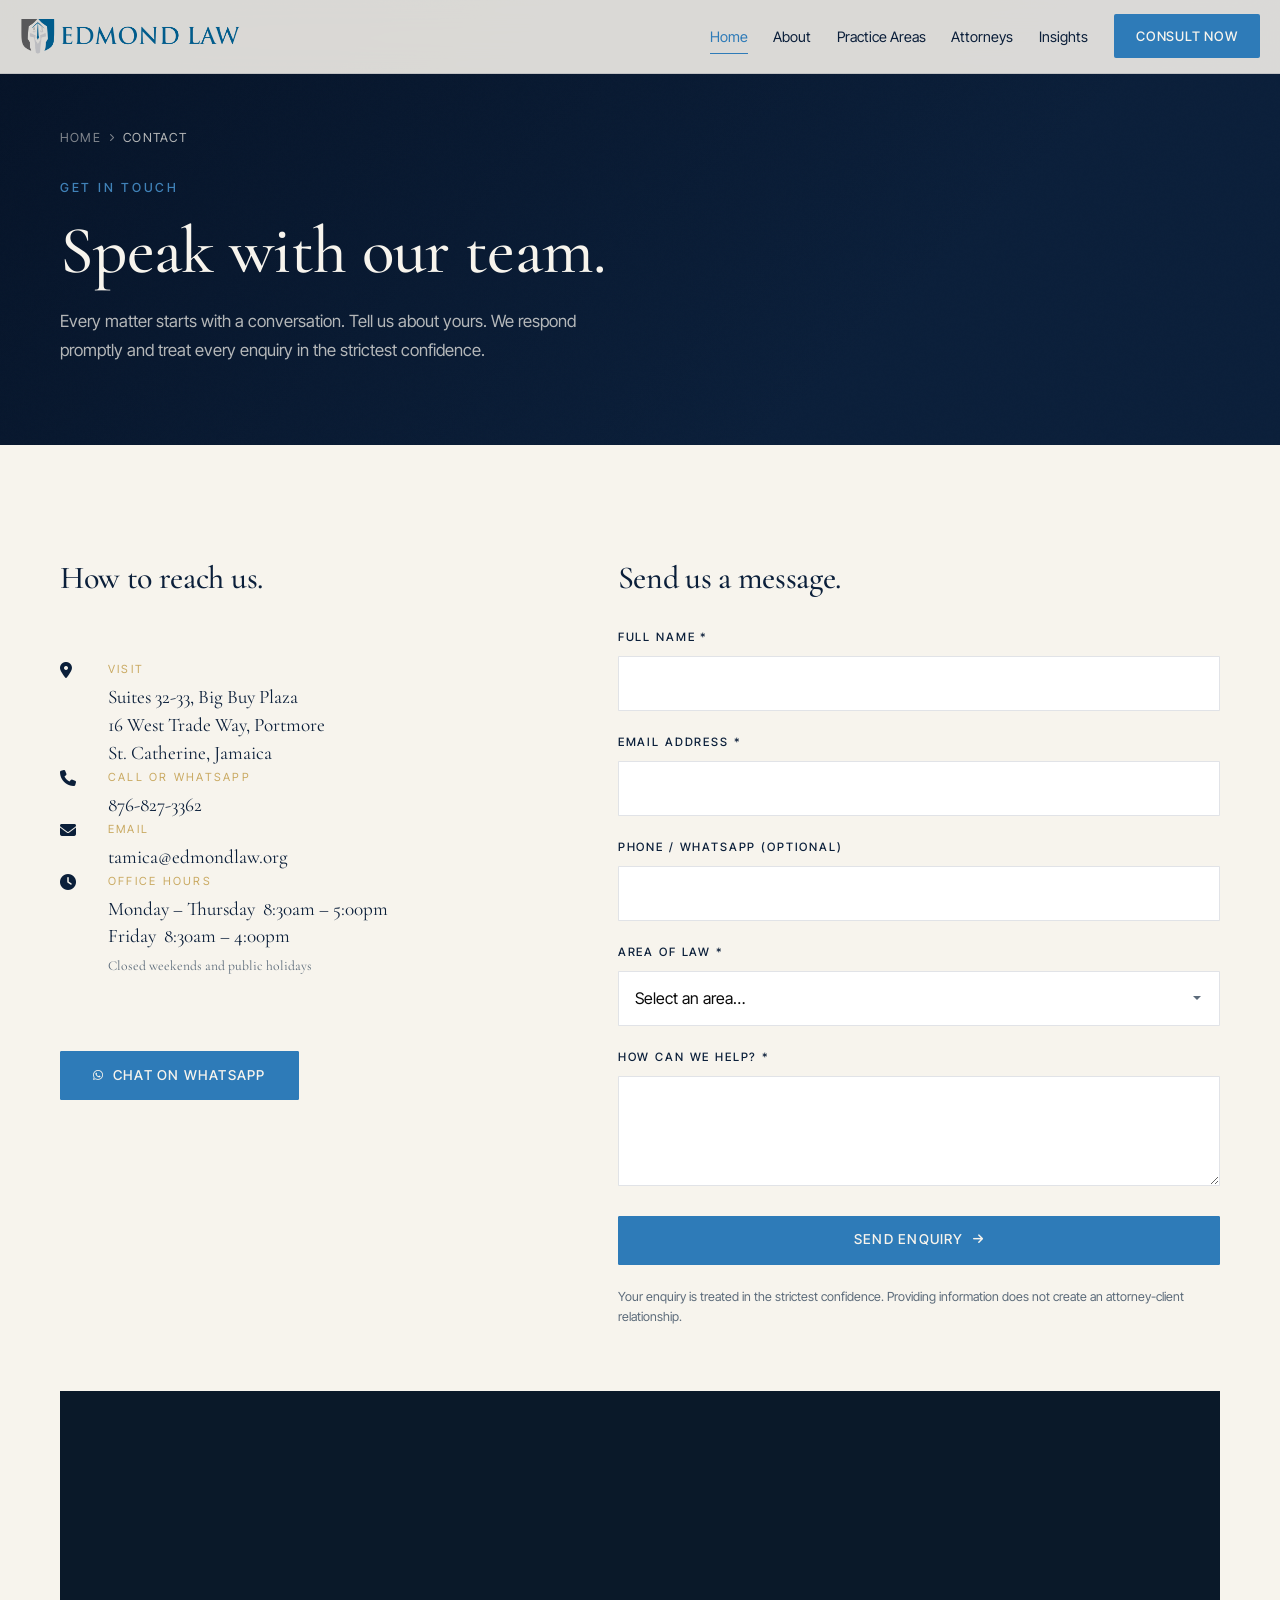
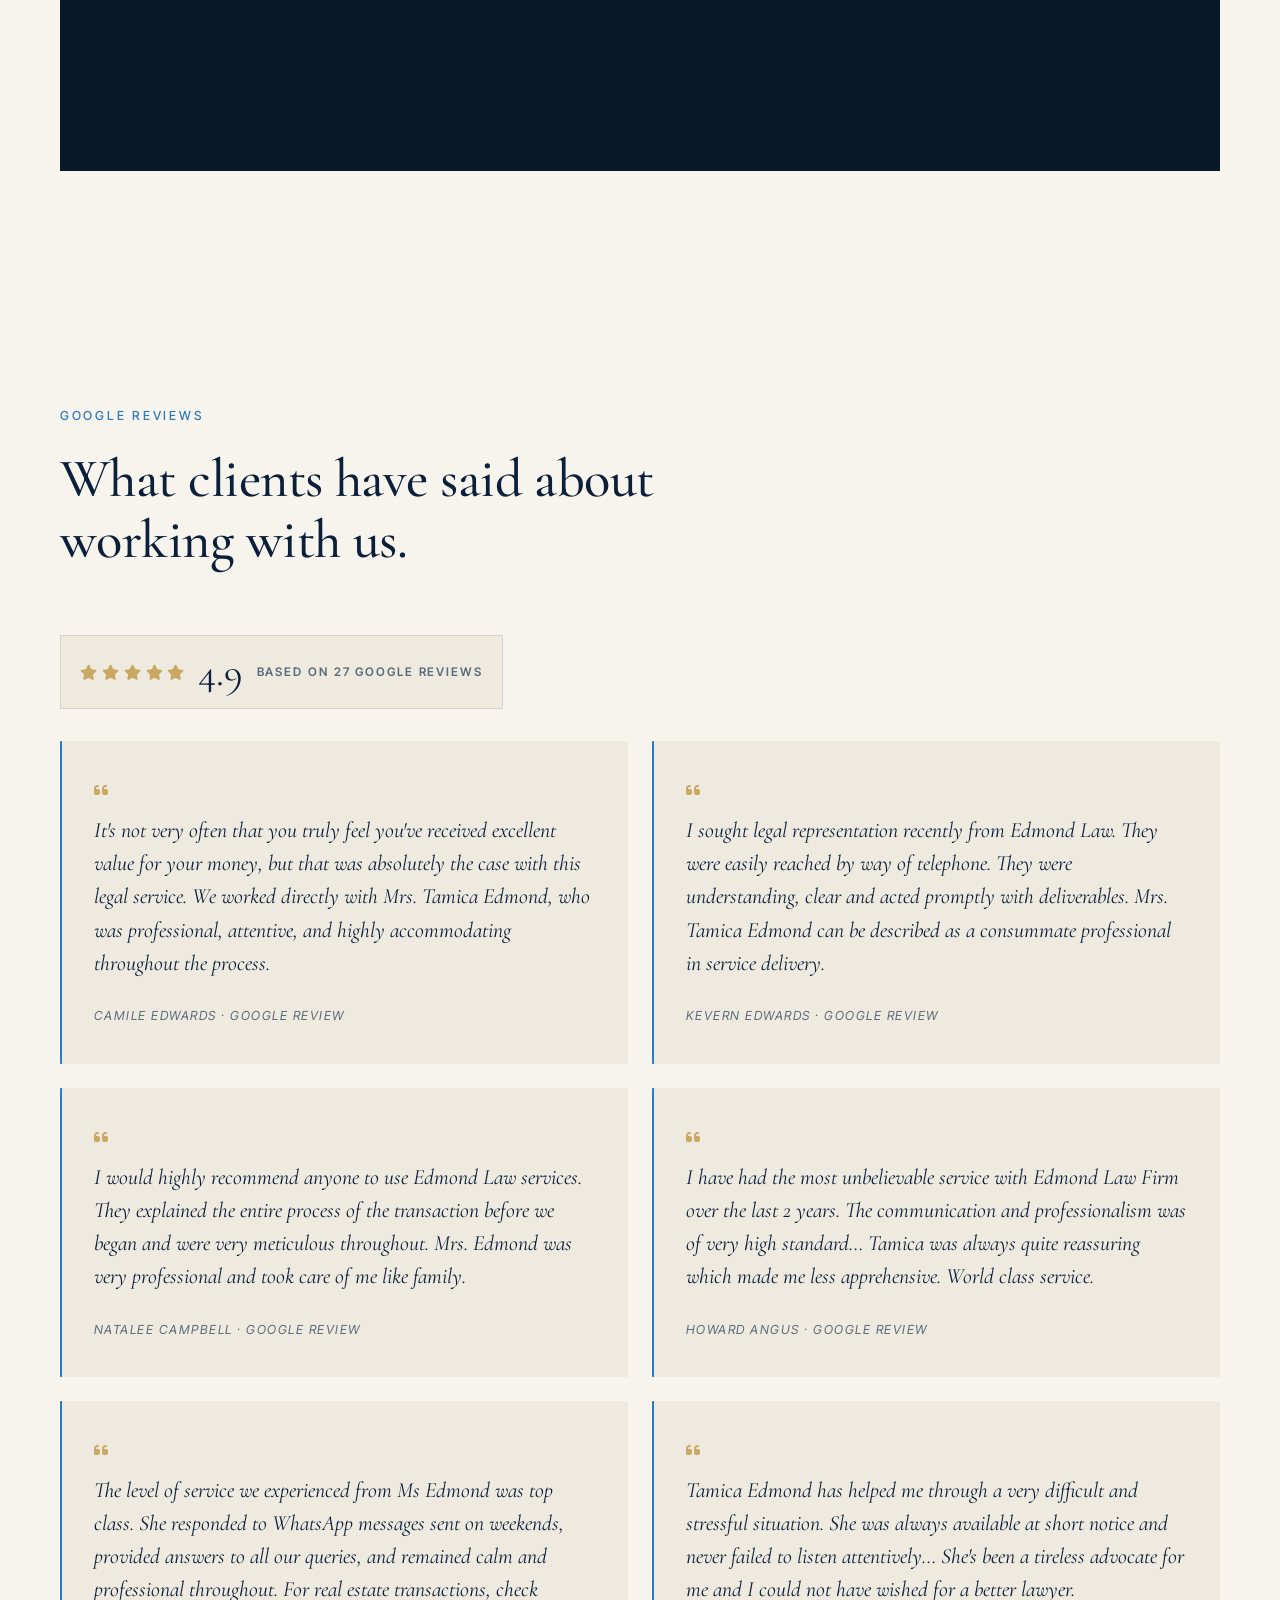
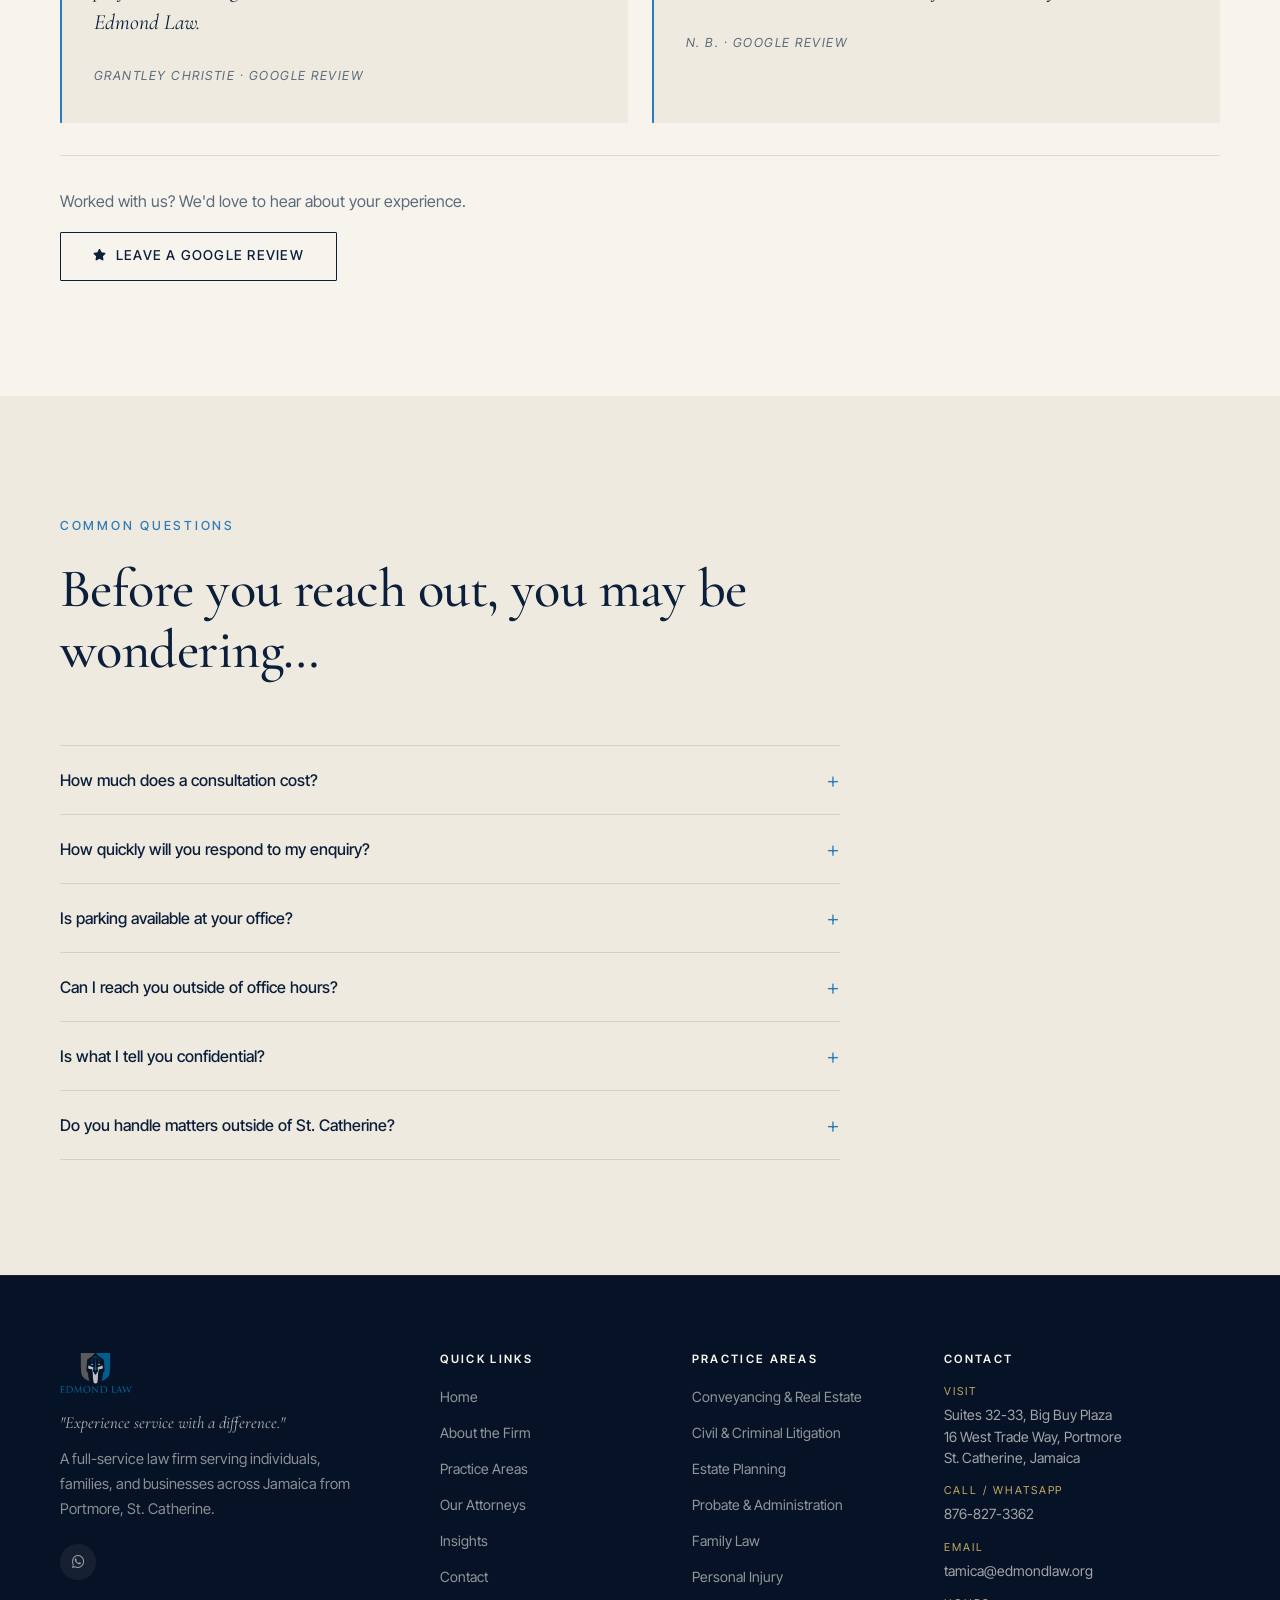
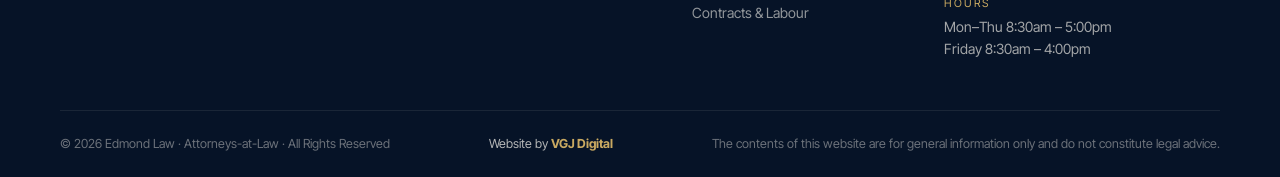
<file: contact/index.html>
<!DOCTYPE html>
<html lang="en">
<head>
  <meta charset="UTF-8">
  <meta name="viewport" content="width=device-width, initial-scale=1.0, viewport-fit=cover">
  <meta name="theme-color" content="#0B1F3A">
  <title>Contact Us | Edmond Law, Attorneys-at-Law, Portmore Jamaica</title>
  <meta name="description" content="Book a consultation with Edmond Law in Portmore, St. Catherine. Call, WhatsApp, email, or visit our office to discuss your legal matter with confidence.">
  <meta name="robots" content="index, follow">
  <link rel="canonical" href="https://edmondlaw.org/contact/">

  <meta property="og:type"        content="website">
  <meta property="og:url"         content="https://edmondlaw.org/contact/">
  <meta property="og:title"       content="Contact Edmond Law | Attorneys in Portmore, Jamaica">
  <meta property="og:description" content="Book a consultation with Edmond Law. Phone, email, WhatsApp, or visit us in Portmore, St. Catherine.">
  <meta property="og:image"       content="https://edmondlaw.org/assets/logo.png">

  <meta name="twitter:card"        content="summary_large_image">
  <meta name="twitter:title"       content="Contact Edmond Law | Attorneys in Portmore, Jamaica">
  <meta name="twitter:description" content="Call, WhatsApp, email, or visit Edmond Law in Portmore, St. Catherine to book a consultation on your legal matter.">
  <meta name="twitter:image"       content="https://edmondlaw.org/assets/logo.png">

  <link rel="icon" type="image/png" href="../assets/favicon.png">
  <link rel="apple-touch-icon"      href="../assets/favicon.png">

  <link rel="preconnect" href="https://fonts.googleapis.com">
  <link rel="preconnect" href="https://fonts.gstatic.com" crossorigin>
  <link href="https://fonts.googleapis.com/css2?family=Cormorant+Garamond:ital,wght@0,500;0,600;1,400;1,500&family=Inter+Tight:wght@300;400;500;600&display=swap" rel="stylesheet">
  <link rel="stylesheet" href="https://cdnjs.cloudflare.com/ajax/libs/font-awesome/6.5.1/css/all.min.css" integrity="sha512-DTOQO9RWCH3ppGqcWaEA1BIZOC6xxalwEsw9c2QQeAIftl+Vegovlnee1c9QX4TctnWMn13TZye+giMm8e2LwA==" crossorigin="anonymous" referrerpolicy="no-referrer">
  <link rel="stylesheet" href="../assets/css/styles.css">

  <script type="application/ld+json">
  {
    "@context": "https://schema.org",
    "@graph": [
      {
        "@type": "Organization",
        "@id": "https://edmondlaw.org/#organization",
        "name": "Edmond Law",
        "url": "https://edmondlaw.org/",
        "logo": "https://edmondlaw.org/assets/logo.png",
        "telephone": "+18768273362",
        "email": "tamica@edmondlaw.org",
        "address": {
          "@type": "PostalAddress",
          "streetAddress": "Suites 32-33, Big Buy Plaza, 16 West Trade Way",
          "addressLocality": "Portmore",
          "addressRegion": "St. Catherine",
          "addressCountry": "JM"
        }
      },
      {
        "@type": "LegalService",
        "@id": "https://edmondlaw.org/#firm",
        "name": "Edmond Law",
        "url": "https://edmondlaw.org/",
        "logo": "https://edmondlaw.org/assets/logo.png",
        "telephone": "+18768273362",
        "email": "tamica@edmondlaw.org",
        "address": {
          "@type": "PostalAddress",
          "streetAddress": "Suites 32-33, Big Buy Plaza, 16 West Trade Way",
          "addressLocality": "Portmore",
          "addressRegion": "St. Catherine",
          "addressCountry": "JM"
        },
        "geo": { "@type": "GeoCoordinates", "latitude": 17.9586, "longitude": -76.8794 },
        "hasOfferCatalog": {
          "@type": "OfferCatalog",
          "name": "Legal Services",
          "itemListElement": [
            { "@type": "Offer", "itemOffered": { "@type": "Service", "name": "Conveyancing & Real Estate" } },
            { "@type": "Offer", "itemOffered": { "@type": "Service", "name": "Civil & Criminal Litigation" } },
            { "@type": "Offer", "itemOffered": { "@type": "Service", "name": "Estate Planning" } },
            { "@type": "Offer", "itemOffered": { "@type": "Service", "name": "Probate & Administration" } },
            { "@type": "Offer", "itemOffered": { "@type": "Service", "name": "Family Law" } },
            { "@type": "Offer", "itemOffered": { "@type": "Service", "name": "Personal Injury" } },
            { "@type": "Offer", "itemOffered": { "@type": "Service", "name": "Contracts & Labour/Employment Law" } }
          ]
        },
        "openingHoursSpecification": [
          { "@type": "OpeningHoursSpecification", "dayOfWeek": ["Monday","Tuesday","Wednesday","Thursday"], "opens": "08:30", "closes": "17:00" },
          { "@type": "OpeningHoursSpecification", "dayOfWeek": "Friday", "opens": "08:30", "closes": "16:00" }
        ]
      },
      {
        "@type": "BreadcrumbList",
        "itemListElement": [
          { "@type": "ListItem", "position": 1, "name": "Home",    "item": "https://edmondlaw.org/" },
          { "@type": "ListItem", "position": 2, "name": "Contact", "item": "https://edmondlaw.org/contact/" }
        ]
      }
    ]
  }
  </script>
</head>
<body>

<a href="#main" class="skip-link">Skip to main content</a>

<!-- ═══════════════════════════════════ NAV ═══════════════════ -->
<nav class="nav" aria-label="Primary navigation">
  <div class="container nav-inner">
    <a href="../" class="nav-logo" aria-label="Edmond Law home">
      <img src="../assets/horizontal-logo.png" alt="Edmond Law" width="216" height="34" loading="eager">
    </a>
    <button class="menu-btn" aria-label="Open navigation menu" aria-expanded="false" aria-controls="nav-links">
      <i class="fa-solid fa-bars menu-btn__open" aria-hidden="true"></i>
      <i class="fa-solid fa-xmark menu-btn__close" aria-hidden="true"></i>
    </button>
    <div class="nav-links" id="nav-links" role="list">
      <a href="../"               role="listitem">Home</a>
      <a href="../about/"         role="listitem">About</a>
      <a href="../practice-areas/" role="listitem">Practice Areas</a>
      <a href="../team/"          role="listitem">Attorneys</a>
      <a href="../blog/"          role="listitem">Insights</a>
      <a href="../contact/" class="nav-cta" role="listitem">Consult Now</a>
    </div>
  </div>
</nav>

<main id="main">

<!-- ════════════════════════════ PAGE HERO ════════════════════ -->
<header class="page-hero" aria-labelledby="contact-hero-heading">
  <div class="container">
    <div class="page-hero__inner">
      <nav class="breadcrumb" aria-label="Breadcrumb">
        <a href="../">Home</a>
        <i class="fa-solid fa-chevron-right" aria-hidden="true"></i>
        <span aria-current="page">Contact</span>
      </nav>
      <span class="eyebrow">Get in Touch</span>
      <h1 id="contact-hero-heading">Speak with our team.</h1>
      <p>Every matter starts with a conversation. Tell us about yours. We respond promptly and treat every enquiry in the strictest confidence.</p>
    </div>
  </div>
</header>

<!-- ═══════════════════════════ CONTACT ════════════════════════ -->
<section class="contact-section" id="contact-form" aria-labelledby="contact-section-heading">
  <div class="container">
    <h2 id="contact-section-heading" class="sr-only">Contact information and enquiry form</h2>
    <div class="contact-grid">

      <!-- Contact Info -->
      <div class="contact-info reveal" aria-label="Contact details">
        <h2 style="font-size:clamp(1.6rem,2.5vw,2.2rem);margin-bottom:2rem">How to reach us.</h2>

        <dl>
          <div class="contact-info__item">
            <i class="fa-solid fa-location-dot" aria-hidden="true"></i>
            <div>
              <dt>Visit</dt>
              <dd>Suites 32-33, Big Buy Plaza<br>16 West Trade Way, Portmore<br>St. Catherine, Jamaica</dd>
            </div>
          </div>

          <div class="contact-info__item">
            <i class="fa-solid fa-phone" aria-hidden="true"></i>
            <div>
              <dt>Call or WhatsApp</dt>
              <dd><a href="tel:+18768273362">876-827-3362</a></dd>
            </div>
          </div>

          <div class="contact-info__item">
            <i class="fa-solid fa-envelope" aria-hidden="true"></i>
            <div>
              <dt>Email</dt>
              <dd><a href="mailto:tamica@edmondlaw.org">tamica@edmondlaw.org</a></dd>
            </div>
          </div>

          <div class="contact-info__item">
            <i class="fa-solid fa-clock" aria-hidden="true"></i>
            <div>
              <dt>Office Hours</dt>
              <dd>Monday – Thursday &nbsp;8:30am – 5:00pm<br>Friday &nbsp;8:30am – 4:00pm<br><span style="font-size:0.85rem;color:var(--muted)">Closed weekends and public holidays</span></dd>
            </div>
          </div>
        </dl>

        <div style="margin-top:2.5rem">
          <a href="https://wa.me/18768273362" class="btn btn-primary" rel="noopener noreferrer" target="_blank">
            <i class="fa-brands fa-whatsapp" aria-hidden="true"></i> Chat on WhatsApp
          </a>
        </div>
      </div>

      <!-- Enquiry Form -->
      <div class="reveal" aria-label="Enquiry form">
        <h2 style="font-size:clamp(1.6rem,2.5vw,2.2rem);margin-bottom:2rem">Send us a message.</h2>

        <div aria-live="polite" aria-atomic="true" id="form-status-region"></div>

        <form
          class="contact-form"
          action="https://wa.me/18768273362"
          method="GET"
          novalidate
          data-validate
          data-submit-mode="whatsapp"
          data-whatsapp-number="18768273362"
          aria-label="Enquiry form">

          <div id="form-status-msg" class="form-status" aria-live="polite" role="status"></div>

          <div class="form-group">
            <label for="f-name">Full Name <span aria-hidden="true">*</span></label>
            <input id="f-name" type="text" name="name" required autocomplete="name">
          </div>

          <div class="form-group">
            <label for="f-email">Email Address <span aria-hidden="true">*</span></label>
            <input id="f-email" type="email" name="email" required autocomplete="email">
          </div>

          <div class="form-group">
            <label for="f-phone">Phone / WhatsApp (Optional)</label>
            <input id="f-phone" type="tel" name="phone" autocomplete="tel">
          </div>

          <div class="form-group">
            <label for="f-area">Area of Law <span aria-hidden="true">*</span></label>
            <select id="f-area" name="area" required autocomplete="off">
              <option value="" disabled selected>Select an area…</option>
              <option>Conveyancing &amp; Real Estate</option>
              <option>Civil or Criminal Litigation</option>
              <option>Estate Planning</option>
              <option>Probate &amp; Administration</option>
              <option>Family Law</option>
              <option>Personal Injury</option>
              <option>Contracts &amp; Labour Law</option>
              <option>Other / Not Sure</option>
            </select>
          </div>

          <div class="form-group">
            <label for="f-msg">How can we help? <span aria-hidden="true">*</span></label>
            <textarea id="f-msg" name="message" required></textarea>
          </div>

          <div class="form-group">
            <button type="submit" class="btn btn-primary" style="width:100%;justify-content:center">
              Send Enquiry <i class="fa-solid fa-arrow-right" aria-hidden="true"></i>
            </button>
          </div>

          <p style="font-size:0.78rem;color:var(--muted);margin-top:0.5rem;line-height:1.6">
            Your enquiry is treated in the strictest confidence. Providing information does not create an attorney-client relationship.
          </p>

        </form>
      </div>

    </div>

    <!-- Map -->
    <div class="map-strip" aria-label="Map showing Edmond Law office location in Portmore, Jamaica">
      <iframe
        loading="lazy"
        title="Edmond Law, Big Buy Plaza, 16 West Trade Way, Portmore, St. Catherine, Jamaica"
        src="https://www.google.com/maps?q=Big+Buy+Plaza+16+West+Trade+Way+Portmore+Jamaica&output=embed"
        width="100%"
        height="100%"
        style="border:0"
        allowfullscreen=""
        referrerpolicy="no-referrer-when-downgrade">
      </iframe>
    </div>

  </div>
</section>

<!-- ═════════════════════════ TESTIMONIALS ═══════════════════ -->
<section class="testimonials-section" aria-labelledby="contact-reviews-heading">
  <div class="container">
    <div class="section-head reveal">
      <span class="eyebrow">Google Reviews</span>
      <h2 id="contact-reviews-heading" class="mt-2">What clients have said about working with us.</h2>
    </div>

    <a class="review-badge reveal" href="https://www.google.com/search?sca_esv=089c91361eed6c29&sxsrf=ANbL-n4lfYk6KZig5_8h10GPbiOtHoIaNw:1776097162860&si=AL3DRZEsmMGCryMMFSHJ3StBhOdZ2-6yYkXd_doETEE1OR-qOdH5pcFDbOJPY_WmmEoO_f1ARehkb9V8fFESrY-jGq8YF2Mv7MdVStCdz53DHu8dk2wTw40SePO41IoFU2n_HCIvXICX&q=Edmond+Law+Reviews&sa=X&ved=2ahUKEwibgurDneuTAxWASDABHUGhEW4Q0bkNegQIJxAF&biw=2560&bih=1271&dpr=1#" target="_blank" rel="noopener" aria-label="Read Edmond Law Google reviews rated 4.9 out of 5 from 27 reviews">
      <span class="review-badge__stars" aria-hidden="true">
        <i class="fa-solid fa-star"></i>
        <i class="fa-solid fa-star"></i>
        <i class="fa-solid fa-star"></i>
        <i class="fa-solid fa-star"></i>
        <i class="fa-solid fa-star"></i>
      </span>
      <span class="review-badge__score">4.9</span>
      <span class="review-badge__source">Based on 27 Google Reviews</span>
    </a>

    <div class="testimonial-grid" data-stagger>
      <blockquote class="t-card reveal">
        <i class="fa-solid fa-quote-left t-card__accent" aria-hidden="true"></i>
        <p class="t-card__quote">It's not very often that you truly feel you've received excellent value for your money, but that was absolutely the case with this legal service. We worked directly with Mrs. Tamica Edmond, who was professional, attentive, and highly accommodating throughout the process.</p>
        <cite class="t-card__who">Camile Edwards · Google Review</cite>
      </blockquote>

      <blockquote class="t-card reveal">
        <i class="fa-solid fa-quote-left t-card__accent" aria-hidden="true"></i>
        <p class="t-card__quote">I sought legal representation recently from Edmond Law. They were easily reached by way of telephone. They were understanding, clear and acted promptly with deliverables. Mrs. Tamica Edmond can be described as a consummate professional in service delivery.</p>
        <cite class="t-card__who">Kevern Edwards · Google Review</cite>
      </blockquote>

      <blockquote class="t-card reveal">
        <i class="fa-solid fa-quote-left t-card__accent" aria-hidden="true"></i>
        <p class="t-card__quote">I would highly recommend anyone to use Edmond Law services. They explained the entire process of the transaction before we began and were very meticulous throughout. Mrs. Edmond was very professional and took care of me like family.</p>
        <cite class="t-card__who">Natalee Campbell · Google Review</cite>
      </blockquote>

      <blockquote class="t-card reveal">
        <i class="fa-solid fa-quote-left t-card__accent" aria-hidden="true"></i>
        <p class="t-card__quote">I have had the most unbelievable service with Edmond Law Firm over the last 2 years. The communication and professionalism was of very high standard… Tamica was always quite reassuring which made me less apprehensive. World class service.</p>
        <cite class="t-card__who">Howard Angus · Google Review</cite>
      </blockquote>

      <blockquote class="t-card reveal">
        <i class="fa-solid fa-quote-left t-card__accent" aria-hidden="true"></i>
        <p class="t-card__quote">The level of service we experienced from Ms Edmond was top class. She responded to WhatsApp messages sent on weekends, provided answers to all our queries, and remained calm and professional throughout. For real estate transactions, check Edmond Law.</p>
        <cite class="t-card__who">Grantley Christie · Google Review</cite>
      </blockquote>

      <blockquote class="t-card reveal">
        <i class="fa-solid fa-quote-left t-card__accent" aria-hidden="true"></i>
        <p class="t-card__quote">Tamica Edmond has helped me through a very difficult and stressful situation. She was always available at short notice and never failed to listen attentively… She's been a tireless advocate for me and I could not have wished for a better lawyer.</p>
        <cite class="t-card__who">N. B. · Google Review</cite>
      </blockquote>
    </div>

    <div class="review-cta reveal">
      <p>Worked with us? We'd love to hear about your experience.</p>
      <a href="https://www.google.com/search?sca_esv=089c91361eed6c29&sxsrf=ANbL-n4lfYk6KZig5_8h10GPbiOtHoIaNw:1776097162860&si=AL3DRZEsmMGCryMMFSHJ3StBhOdZ2-6yYkXd_doETEE1OR-qOdH5pcFDbOJPY_WmmEoO_f1ARehkb9V8fFESrY-jGq8YF2Mv7MdVStCdz53DHu8dk2wTw40SePO41IoFU2n_HCIvXICX&q=Edmond+Law+Reviews&sa=X&ved=2ahUKEwibgurDneuTAxWASDABHUGhEW4Q0bkNegQIJxAF&biw=2560&bih=1271&dpr=1#" class="btn btn-outline" target="_blank" rel="noopener">
        <i class="fa-solid fa-star" aria-hidden="true"></i>
        Leave a Google Review
      </a>
    </div>
  </div>
</section>

<!-- ═════════════════════════════ FAQ ══════════════════════════ -->
<section class="faq-section" aria-labelledby="faq-heading">
  <div class="container">
    <div class="section-head reveal">
      <span class="eyebrow">Common Questions</span>
      <h2 id="faq-heading" class="mt-2">Before you reach out, you may be wondering…</h2>
    </div>

    <div class="faq-list reveal" role="list">

      <details>
        <summary>How much does a consultation cost?</summary>
        <p>We offer an initial consultation to assess your matter. Please contact us directly by phone, email, or WhatsApp to discuss fees. We believe in transparent pricing and will always give you a clear picture of costs before you commit to anything.</p>
      </details>

      <details>
        <summary>How quickly will you respond to my enquiry?</summary>
        <p>We aim to respond to all enquiries within one business day. For urgent matters, the fastest route is always a call or WhatsApp message to 876-827-3362. We understand that legal situations often cannot wait, and we do our best to be available when you need us.</p>
      </details>

      <details>
        <summary>Is parking available at your office?</summary>
        <p>Yes. Big Buy Plaza has ample parking. Our offices are in Suites 32-33. If you have difficulty locating us on your first visit, call us at 876-827-3362 and we will guide you in.</p>
      </details>

      <details>
        <summary>Can I reach you outside of office hours?</summary>
        <p>For non-urgent matters, please email or use our contact form and we will respond the next business day. For matters that genuinely cannot wait, WhatsApp is often the fastest way to reach us outside of hours. We do monitor messages and will respond to urgent situations as promptly as we can.</p>
      </details>

      <details>
        <summary>Is what I tell you confidential?</summary>
        <p>Absolutely. Every conversation you have with Edmond Law, whether by phone, email, WhatsApp, or in person, is treated with complete confidentiality. Attorney-client privilege is one of the most fundamental protections in the legal profession, and we take it seriously. Sending us a message does not, by itself, create an attorney-client relationship, but we will never share your information with any third party.</p>
      </details>

      <details>
        <summary>Do you handle matters outside of St. Catherine?</summary>
        <p>Yes. Although our office is in Portmore, St. Catherine, we regularly assist clients from across Jamaica, including Kingston, Montego Bay, Mandeville, and other parishes. For matters that require physical court appearances outside our immediate area, we will advise you on the practicalities and costs upfront.</p>
      </details>

    </div>
  </div>
</section>

</main>

<!-- ═════════════════════════════ FOOTER ══════════════════════ -->
<footer class="footer" role="contentinfo">
  <div class="container">
    <div class="footer__grid">

      <div class="footer__brand">
        <a href="../" class="nav-logo" aria-label="Edmond Law home">
          <img src="../assets/logo.png" alt="Edmond Law logo" width="120" height="40" loading="lazy">
        </a>
        <span class="footer__tagline">"Experience service with a difference."</span>
        <p>A full-service law firm serving individuals, families, and businesses across Jamaica from Portmore, St. Catherine.</p>
        <div class="footer__social" aria-label="Social media links">
          <a href="https://wa.me/18768273362" rel="noopener noreferrer" target="_blank" aria-label="WhatsApp Edmond Law">
            <i class="fa-brands fa-whatsapp" aria-hidden="true"></i>
          </a>
        </div>
      </div>

      <div class="footer__col">
        <h4>Quick Links</h4>
        <ul>
          <li><a href="../">Home</a></li>
          <li><a href="../about/">About the Firm</a></li>
          <li><a href="../practice-areas/">Practice Areas</a></li>
          <li><a href="../team/">Our Attorneys</a></li>
          <li><a href="../blog/">Insights</a></li>
          <li><a href="../contact/">Contact</a></li>
        </ul>
      </div>

      <div class="footer__col">
        <h4>Practice Areas</h4>
        <ul>
          <li><a href="../practice-areas/#conveyancing">Conveyancing &amp; Real Estate</a></li>
          <li><a href="../practice-areas/#litigation">Civil &amp; Criminal Litigation</a></li>
          <li><a href="../practice-areas/#estate-planning">Estate Planning</a></li>
          <li><a href="../practice-areas/#probate">Probate &amp; Administration</a></li>
          <li><a href="../practice-areas/#family-law">Family Law</a></li>
          <li><a href="../practice-areas/#personal-injury">Personal Injury</a></li>
          <li><a href="../practice-areas/#contracts">Contracts &amp; Labour</a></li>
        </ul>
      </div>

      <div class="footer__col">
        <h4>Contact</h4>
        <dl class="footer__contact">
          <div>
            <dt>Visit</dt>
            <dd>Suites 32-33, Big Buy Plaza<br>16 West Trade Way, Portmore<br>St. Catherine, Jamaica</dd>
          </div>
          <div>
            <dt>Call / WhatsApp</dt>
            <dd><a href="tel:+18768273362">876-827-3362</a></dd>
          </div>
          <div>
            <dt>Email</dt>
            <dd><a href="mailto:tamica@edmondlaw.org">tamica@edmondlaw.org</a></dd>
          </div>
          <div>
            <dt>Hours</dt>
            <dd>Mon–Thu 8:30am – 5:00pm<br>Friday 8:30am – 4:00pm</dd>
          </div>
        </dl>
      </div>

    </div>

    <div class="footer__bottom">
      <p>&copy; <span data-year></span> Edmond Law &middot; Attorneys-at-Law &middot; All Rights Reserved</p>
      <p class="footer__credit">Website by <a href="https://www.vgjdigital.com/" target="_blank" rel="noopener noreferrer">VGJ Digital</a></p>
      <p>The contents of this website are for general information only and do not constitute legal advice.</p>
    </div>
  </div>
</footer>

<a href="tel:+18768273362"
   class="call-float"
   aria-label="Call Edmond Law">
  <i class="fa-solid fa-phone" aria-hidden="true"></i>
</a>

<script src="../assets/js/main.js" defer></script>
</body>
</html>
</file>
<file: assets/css/styles.css>
/* ============================================================
   EDMOND LAW — Global Stylesheet
   Architecture: Mobile-first · BEM-ish · CSS custom properties
   Single file shared across every page. No inline <style> blocks.
   ============================================================ */

/* ── 0. DESIGN TOKENS ──────────────────────────────────────── */
:root {
  /* Palette */
  --navy:        #0B1F3A;
  --navy-deep:   #061327;
  --steel:       #2E7BB8;
  --steel-light: #4A95D1;
  --gold:        #C9A961;
  --ivory:       #F7F4ED;
  --bone:        #EFEAE0;
  --ink:         #0A0A0A;
  --muted:       #5C6B7A;
  --line:        rgba(11,31,58,0.12);

  /* Shadows */
  --shadow-sm:   0 4px 20px -4px rgba(11,31,58,0.12);
  --shadow-md:   0 16px 40px -12px rgba(11,31,58,0.20);
  --shadow-lg:   0 30px 80px -20px rgba(11,31,58,0.25);

  /* Fonts */
  --font-display: 'Cormorant Garamond', Georgia, serif;
  --font-body:    'Inter Tight', -apple-system, BlinkMacSystemFont, sans-serif;

  /* Easing */
  --ease:     cubic-bezier(0.22, 1, 0.36, 1);
  --ease-in:  cubic-bezier(0.4, 0, 1, 1);

  /* Layout */
  --section-pad: clamp(4.5rem, 9vw, 8rem);
  --container:   1240px;
}

/* ── 1. RESET & BASE ────────────────────────────────────────── */
*,
*::before,
*::after {
  box-sizing: border-box;
  margin: 0;
  padding: 0;
}

html {
  scroll-behavior: smooth;
  -webkit-text-size-adjust: 100%;
  font-size: 100%;
}

body {
  font-family: var(--font-body);
  font-weight: 400;
  color: var(--ink);
  background: var(--ivory);
  line-height: 1.65;
  -webkit-font-smoothing: antialiased;
  -moz-osx-font-smoothing: grayscale;
  overflow-x: hidden;
}

img,
video {
  max-width: 100%;
  display: block;
}

a {
  color: inherit;
  text-decoration: none;
}

ul,
ol {
  list-style: none;
}

button {
  font-family: inherit;
}

/* ── 2. TYPOGRAPHY ──────────────────────────────────────────── */
h1, h2, h3, h4, h5 {
  font-family: var(--font-display);
  font-weight: 500;
  line-height: 1.12;
  letter-spacing: -0.01em;
  color: var(--navy);
}

h1 { font-size: clamp(2.6rem, 6.5vw, 5.2rem); }
h2 { font-size: clamp(2rem,   4.5vw, 3.4rem);  }
h3 { font-size: clamp(1.4rem, 2.4vw, 1.85rem); }
h4 { font-size: clamp(1.1rem, 1.5vw, 1.3rem);  }

h1 em,
h2 em {
  font-style: italic;
  font-weight: 400;
  color: var(--steel-light);
}

p {
  font-size: clamp(1rem, 1.05vw, 1.075rem);
  color: #2A3540;
  line-height: 1.7;
}

/* Eyebrow label */
.eyebrow {
  font-family: var(--font-body);
  font-size: 0.78rem;
  font-weight: 500;
  letter-spacing: 0.22em;
  text-transform: uppercase;
  color: var(--steel);
  display: inline-block;
}

.eyebrow--gold  { color: var(--gold); }
.eyebrow--light { color: rgba(247,244,237,0.65); }

/* Gold accent line */
.gold-line {
  width: 36px;
  height: 1px;
  background: var(--gold);
  display: block;
  margin-bottom: 1.25rem;
}

/* ── 3. ACCESSIBILITY ───────────────────────────────────────── */
/* Skip to main content */
.skip-link {
  position: absolute;
  top: -100px;
  left: 1rem;
  background: var(--navy);
  color: var(--ivory);
  padding: 0.75rem 1.25rem;
  z-index: 9999;
  border-radius: 3px;
  font-weight: 500;
  font-size: 0.875rem;
  transition: top 0.2s;
}
.skip-link:focus {
  top: 1rem;
}

/* Focus ring on every interactive element */
:focus-visible {
  outline: 2px solid var(--steel-light);
  outline-offset: 3px;
  border-radius: 2px;
}

/* ── 4. LAYOUT ──────────────────────────────────────────────── */
.container {
  width: 100%;
  max-width: var(--container);
  margin: 0 auto;
  padding: 0 clamp(1.25rem, 4vw, 2.5rem);
}

section {
  padding: var(--section-pad) 0;
  position: relative;
}

.section-head {
  max-width: 700px;
  margin-bottom: clamp(2.5rem, 5vw, 4rem);
}
.section-head .eyebrow { margin-bottom: 0.9rem; }
.section-head h2 { margin-top: 0.5rem; }
.section-head p  {
  margin-top: 1.1rem;
  color: var(--muted);
  font-size: 1.1rem;
}

/* Alternate section backgrounds */
.bg-ivory  { background: var(--ivory); }
.bg-bone   { background: var(--bone);  }
.bg-navy   { background: var(--navy);  color: var(--ivory); }
.bg-navy h2, .bg-navy h3 { color: var(--ivory); }
.bg-navy p  { color: rgba(247,244,237,0.72); }
.bg-navy .section-head p { color: rgba(247,244,237,0.72); }

/* ── 5. NAVIGATION ──────────────────────────────────────────── */
.nav {
  position: fixed;
  top: 0;
  left: 0;
  right: 0;
  z-index: 200;
  background: rgba(247,244,237,0.88);
  backdrop-filter: blur(16px);
  -webkit-backdrop-filter: blur(16px);
  border-bottom: 1px solid var(--line);
  transition: padding 0.3s var(--ease), box-shadow 0.3s var(--ease);
}

.nav--scrolled {
  box-shadow: 0 4px 24px -8px rgba(11,31,58,0.12);
}

.nav-inner {
  display: flex;
  align-items: center;
  justify-content: space-between;
  padding: 0.9rem 0;
}

.nav-logo {
  display: flex;
  align-items: center;
  gap: 0.65rem;
  font-family: var(--font-display);
  font-size: 1.35rem;
  font-weight: 600;
  color: var(--navy);
  letter-spacing: 0.02em;
  flex-shrink: 0;
}

.nav-logo img {
  height: 40px;
  width: auto;
}

.nav .nav-logo {
  width: clamp(170px, 23vw, 220px);
  gap: 0;
  line-height: 0;
}

.nav .nav-logo img {
  width: 100%;
  height: auto;
}

.nav-links {
  display: flex;
  gap: clamp(1.35rem, 2vw, 2rem);
  align-items: center;
}

.nav-links a {
  font-size: 0.9rem;
  font-weight: 400;
  color: var(--navy);
  padding: 0.35rem 0;
  position: relative;
  transition: color 0.3s;
}

.nav-links a::after {
  content: '';
  position: absolute;
  bottom: 0;
  left: 0;
  width: 0;
  height: 1px;
  background: var(--steel);
  transition: width 0.4s var(--ease);
}

.nav-links a:hover::after,
.nav-links a:focus-visible::after,
.nav-links a[aria-current="page"]::after {
  width: 100%;
}

.nav-links a[aria-current="page"] {
  color: var(--steel);
}

/* Nav CTA button */
.nav-cta {
  background: var(--navy) !important;
  color: var(--ivory) !important;
  padding: 0.7rem 1.4rem !important;
  border-radius: 2px;
  font-size: 0.82rem !important;
  font-weight: 500 !important;
  letter-spacing: 0.06em;
  text-transform: uppercase;
  transition: background 0.3s, transform 0.3s !important;
  white-space: nowrap;
}

.nav-cta::after { display: none !important; }
.nav-cta:hover  { background: var(--steel) !important; transform: translateY(-1px); }
.nav-cta[aria-current="page"] { background: var(--steel) !important; }

/* Hamburger button */
.menu-btn {
  display: none;
  background: none;
  border: none;
  cursor: pointer;
  padding: 0.45rem;
  color: var(--navy);
  line-height: 0;
  min-width: 44px;
  min-height: 44px;
  align-items: center;
  justify-content: center;
}

.menu-btn svg {
  width: 26px;
  height: 26px;
  pointer-events: none;
}

.menu-btn i {
  font-size: 1.25rem;
}

.menu-btn__close {
  display: none;
}

.menu-btn[aria-expanded="true"] .menu-btn__open {
  display: none;
}

.menu-btn[aria-expanded="true"] .menu-btn__close {
  display: block;
}

/* ── 6. BUTTONS ─────────────────────────────────────────────── */
.btn {
  display: inline-flex;
  align-items: center;
  gap: 0.55rem;
  padding: 1.05rem 2rem;
  font-family: var(--font-body);
  font-size: 0.85rem;
  font-weight: 500;
  letter-spacing: 0.09em;
  text-transform: uppercase;
  border: 1px solid transparent;
  cursor: pointer;
  transition: all 0.4s var(--ease);
  border-radius: 1px;
  white-space: nowrap;
  line-height: 1;
}

.btn-primary {
  background: var(--steel);
  color: var(--ivory);
  border-color: var(--steel);
}
.btn-primary:hover,
.btn-primary:focus-visible {
  background: var(--steel-light);
  border-color: var(--steel-light);
  transform: translateY(-2px);
  box-shadow: 0 12px 30px -8px rgba(46,123,184,0.45);
}

.btn-ghost {
  background: transparent;
  color: var(--ivory);
  border-color: rgba(247,244,237,0.32);
}
.btn-ghost:hover,
.btn-ghost:focus-visible {
  background: rgba(247,244,237,0.08);
  border-color: rgba(247,244,237,0.75);
}

.btn-outline {
  background: transparent;
  color: var(--navy);
  border-color: var(--navy);
}
.btn-outline:hover,
.btn-outline:focus-visible {
  background: var(--navy);
  color: var(--ivory);
  transform: translateY(-2px);
}

.btn i { font-size: 0.85em; }

/* ── 7. HERO — HOME ─────────────────────────────────────────── */
.hero {
  position: relative;
  min-height: 100vh;
  min-height: 100svh;
  display: flex;
  align-items: center;
  padding-top: 5.5rem;
  padding-bottom: 4rem;
  background: var(--navy-deep);
  color: var(--ivory);
  overflow: hidden;
}

.hero__carousel {
  position: absolute;
  inset: 0;
  z-index: 0;
}

.hero__carousel-image {
  position: absolute;
  inset: 0;
  width: 100%;
  height: 100%;
  object-fit: cover;
  opacity: 0;
  transition: opacity 1.6s linear;
  will-change: opacity;
}

.hero__carousel-image:first-child {
  opacity: 0.35;
}

.hero__carousel.hero__carousel--ready .hero__carousel-image:first-child {
  opacity: 0;
}

.hero__carousel.hero__carousel--ready .hero__carousel-image.is-active {
  opacity: 0.35;
}

/* Navy overlay + radial colour washes */
.hero::before {
  content: '';
  position: absolute;
  inset: 0;
  z-index: 1;
  background:
    linear-gradient(135deg, rgba(6,19,39,0.82) 0%, rgba(11,31,58,0.82) 55%, rgba(16,45,82,0.82) 100%),
    radial-gradient(circle at 18% 28%, rgba(46,123,184,0.28), transparent 52%),
    radial-gradient(circle at 82% 72%, rgba(201,169,97,0.09), transparent 50%);
  pointer-events: none;
}

/* SVG grain noise overlay */
.hero::after {
  content: '';
  position: absolute;
  inset: 0;
  z-index: 1;
  background-image: url("data:image/svg+xml,%3Csvg viewBox='0 0 200 200' xmlns='http://www.w3.org/2000/svg'%3E%3Cfilter id='n'%3E%3CfeTurbulence type='fractalNoise' baseFrequency='0.85' numOctaves='4'/%3E%3C/filter%3E%3Crect width='100%25' height='100%25' filter='url(%23n)' opacity='0.5'/%3E%3C/svg%3E");
  opacity: 0.045;
  pointer-events: none;
  mix-blend-mode: overlay;
}

.hero-grid {
  display: grid;
  grid-template-columns: 1fr;
  gap: 3rem;
  align-items: center;
  position: relative;
  z-index: 2;
  width: 100%;
}

.hero-eyebrow {
  color: rgba(74,149,209,0.9);
  margin-bottom: 0.25rem;
}

.hero h1 {
  color: var(--ivory);
  margin: 1.25rem 0 1.6rem;
}

.hero h1 em {
  color: var(--steel-light);
}

.hero-sub {
  font-size: clamp(1.05rem, 1.3vw, 1.2rem);
  max-width: 540px;
  color: rgba(247,244,237,0.75);
  margin-bottom: 2.5rem;
  line-height: 1.72;
}

.hero-ctas {
  display: flex;
  gap: 1rem;
  flex-wrap: wrap;
}

/* Pull-quote card */
.hero-card {
  background: rgba(247,244,237,0.04);
  backdrop-filter: blur(10px);
  -webkit-backdrop-filter: blur(10px);
  border: 1px solid rgba(247,244,237,0.10);
  padding: 2.25rem;
  border-radius: 2px;
  max-width: 440px;
}

.hero-card .gold-line { margin-bottom: 1.1rem; }

.hero-card blockquote {
  font-family: var(--font-display);
  font-size: clamp(1.25rem, 1.8vw, 1.5rem);
  font-style: italic;
  line-height: 1.45;
  color: rgba(247,244,237,0.88);
}

.hero-card cite {
  display: block;
  margin-top: 1.1rem;
  font-family: var(--font-body);
  font-size: 0.75rem;
  font-style: normal;
  letter-spacing: 0.16em;
  text-transform: uppercase;
  color: var(--gold);
}

/* Scroll cue */
.scroll-cue {
  position: absolute;
  bottom: 2rem;
  left: 50%;
  transform: translateX(-50%);
  font-size: 0.65rem;
  letter-spacing: 0.32em;
  text-transform: uppercase;
  color: rgba(247,244,237,0.42);
  writing-mode: vertical-rl;
  display: flex;
  align-items: center;
  gap: 0.85rem;
  z-index: 3;
}

.scroll-cue::after {
  content: '';
  width: 1px;
  height: 38px;
  background: rgba(247,244,237,0.35);
  animation: scroll-pulse 2.5s ease-in-out infinite;
}

@keyframes scroll-pulse {
  0%, 100% { opacity: 0.3; transform: scaleY(0.5); }
  50%       { opacity: 1;   transform: scaleY(1);   }
}

/* ── 8. HERO — PAGE (smaller interior pages) ────────────────── */
.page-hero {
  position: relative;
  padding: 8rem 0 5rem;
  background: linear-gradient(135deg, var(--navy-deep) 0%, var(--navy) 70%);
  color: var(--ivory);
  overflow: hidden;
}

.page-hero--image {
  background: var(--navy-deep);
}

.page-hero--image::before {
  content: '';
  position: absolute;
  inset: 0;
  z-index: 1;
  background:
    linear-gradient(135deg, rgba(6,19,39,0.88) 0%, rgba(11,31,58,0.84) 70%),
    radial-gradient(circle at 78% 28%, rgba(46,123,184,0.14), transparent 42%);
  pointer-events: none;
}

.page-hero::after {
  content: '';
  position: absolute;
  inset: 0;
  z-index: 1;
  background-image: url("data:image/svg+xml,%3Csvg viewBox='0 0 200 200' xmlns='http://www.w3.org/2000/svg'%3E%3Cfilter id='n'%3E%3CfeTurbulence type='fractalNoise' baseFrequency='0.85' numOctaves='4'/%3E%3C/filter%3E%3Crect width='100%25' height='100%25' filter='url(%23n)' opacity='0.5'/%3E%3C/svg%3E");
  opacity: 0.04;
  pointer-events: none;
  mix-blend-mode: overlay;
}

.page-hero__media {
  position: absolute;
  inset: 0;
  z-index: 0;
}

.page-hero__media img {
  width: 100%;
  height: 100%;
  object-fit: cover;
  opacity: 0.2;
}

.page-hero__inner {
  position: relative;
  z-index: 2;
  max-width: 740px;
}

.page-hero .eyebrow {
  color: rgba(74,149,209,0.85);
  margin-bottom: 1rem;
}

.page-hero h1 {
  color: var(--ivory);
  font-size: clamp(2.4rem, 5.5vw, 4.2rem);
  line-height: 1.1;
}

.page-hero p {
  color: rgba(247,244,237,0.72);
  font-size: clamp(1.05rem, 1.2vw, 1.15rem);
  margin-top: 1.2rem;
  max-width: 560px;
  line-height: 1.72;
}

/* Breadcrumb */
.breadcrumb {
  display: flex;
  gap: 0.5rem;
  align-items: center;
  font-size: 0.78rem;
  letter-spacing: 0.1em;
  text-transform: uppercase;
  color: rgba(247,244,237,0.5);
  margin-bottom: 1.5rem;
}

.breadcrumb a {
  color: rgba(247,244,237,0.5);
  transition: color 0.3s;
}
.breadcrumb a:hover { color: var(--steel-light); }
.breadcrumb span { color: rgba(247,244,237,0.72); }
.breadcrumb i { font-size: 0.65em; }

/* ── 9. TRUST STRIP ─────────────────────────────────────────── */
.trust-strip {
  background: var(--navy);
  padding: 2.25rem 0;
  border-bottom: 1px solid rgba(247,244,237,0.06);
}

.trust-strip__grid {
  display: grid;
  grid-template-columns: repeat(2, 1fr);
  gap: 1.5rem 2rem;
  text-align: center;
}

.trust-strip__item {
  border-right: 1px solid rgba(247,244,237,0.10);
}

.trust-strip__item:last-child,
.trust-strip__item:nth-child(2) {
  border-right: none;
}

.trust-strip__num {
  display: block;
  font-family: var(--font-display);
  font-size: clamp(2.2rem, 4vw, 3rem);
  font-weight: 600;
  color: var(--ivory);
  line-height: 1;
}

.trust-strip__label {
  display: block;
  font-size: 0.73rem;
  letter-spacing: 0.18em;
  text-transform: uppercase;
  color: rgba(247,244,237,0.5);
  margin-top: 0.45rem;
}

/* ── 10. ABOUT PREVIEW (HOME) ───────────────────────────────── */
.about-preview {
  background: var(--ivory);
}

.about-preview__grid {
  display: grid;
  grid-template-columns: 1fr;
  gap: 3.5rem;
  align-items: start;
}

.about-preview__visual {
  aspect-ratio: 4 / 5;
  background: linear-gradient(135deg, var(--navy) 0%, var(--steel) 100%);
  position: relative;
  overflow: hidden;
  border-radius: 2px;
  max-height: 420px;
}

.about-preview__visual img {
  width: 100%;
  height: 100%;
  object-fit: cover;
  opacity: 0.55;
  mix-blend-mode: luminosity;
}

.about-preview__overlay {
  position: absolute;
  bottom: 0;
  left: 0;
  right: 0;
  padding: 2rem;
  background: linear-gradient(transparent, rgba(6,19,39,0.82));
  color: var(--ivory);
}

.about-preview__overlay .gold-line { margin-bottom: 0.9rem; }

.about-preview__overlay p {
  font-family: var(--font-display);
  font-size: clamp(1.2rem, 1.8vw, 1.45rem);
  font-style: italic;
  line-height: 1.4;
  color: var(--ivory);
}

.about-preview__stats {
  display: grid;
  grid-template-columns: 1fr 1fr;
  gap: 1.75rem;
  margin-top: 2.25rem;
  padding-top: 2.25rem;
  border-top: 1px solid var(--line);
}

.stat__num {
  font-family: var(--font-display);
  font-size: clamp(2.4rem, 4vw, 3.2rem);
  color: var(--navy);
  display: block;
  line-height: 1;
}

.stat__label {
  font-size: 0.73rem;
  letter-spacing: 0.16em;
  text-transform: uppercase;
  color: var(--muted);
  margin-top: 0.45rem;
  display: block;
}

.text-link {
  display: inline-flex;
  align-items: center;
  gap: 0.45rem;
  font-size: 0.82rem;
  font-weight: 500;
  letter-spacing: 0.1em;
  text-transform: uppercase;
  color: var(--navy);
  margin-top: 1.75rem;
  border-bottom: 1px solid var(--line);
  padding-bottom: 0.25rem;
  transition: color 0.3s, border-color 0.3s;
}

.text-link:hover,
.text-link:focus-visible {
  color: var(--steel);
  border-color: var(--steel);
}

.text-link i { transition: transform 0.3s var(--ease); }
.text-link:hover i { transform: translateX(4px); }

/* ── 11. PRACTICE AREAS GRID (HOME) ─────────────────────────── */
.practice-grid-section {
  background: var(--bone);
}

.practice-grid {
  display: grid;
  grid-template-columns: 1fr;
  gap: 1.25rem;
}

.practice-card {
  background: var(--ivory);
  padding: 2.25rem 1.75rem;
  border: 1px solid var(--line);
  transition: transform 0.5s var(--ease), box-shadow 0.5s var(--ease), border-color 0.5s;
  position: relative;
  overflow: hidden;
  cursor: default;
  display: flex;
  flex-direction: column;
}

.practice-card::before {
  content: '';
  position: absolute;
  top: 0;
  left: 0;
  width: 100%;
  height: 2px;
  background: var(--steel);
  transform: scaleX(0);
  transform-origin: left;
  transition: transform 0.5s var(--ease);
}

.practice-card:hover,
.practice-card:focus-within {
  transform: translateY(-6px);
  box-shadow: var(--shadow-lg);
  border-color: transparent;
}

.practice-card:hover::before,
.practice-card:focus-within::before {
  transform: scaleX(1);
}

.practice-card__icon {
  font-size: 1.85rem;
  color: var(--steel);
  margin-bottom: 1.1rem;
  line-height: 1;
}

.practice-card__num {
  font-family: var(--font-display);
  font-size: 0.95rem;
  color: var(--steel);
  letter-spacing: 0.08em;
  margin-bottom: 0.65rem;
}

.practice-card h3 {
  font-size: clamp(1.3rem, 1.8vw, 1.6rem);
  margin-bottom: 0.65rem;
}

.practice-card p {
  font-size: 0.95rem;
  color: var(--muted);
  line-height: 1.65;
  flex: 1;
}

.practice-card__more {
  display: inline-flex;
  align-items: center;
  gap: 0.45rem;
  margin-top: 1.25rem;
  font-size: 0.75rem;
  font-weight: 500;
  letter-spacing: 0.13em;
  text-transform: uppercase;
  color: var(--navy);
  transition: color 0.3s;
}

.practice-card__more i {
  font-size: 0.9em;
  transition: transform 0.3s var(--ease);
}

.practice-card:hover .practice-card__more { color: var(--steel); }
.practice-card:hover .practice-card__more i { transform: translateX(4px); }

/* ── 12. WHY EDMOND LAW ─────────────────────────────────────── */
.why-section {
  background: var(--ivory);
}

.why-grid {
  display: grid;
  grid-template-columns: 1fr;
  gap: 2rem;
}

.why-item {
  padding: 2rem 1.75rem;
  border: 1px solid var(--line);
  position: relative;
  transition: box-shadow 0.4s var(--ease);
}

.why-item:hover { box-shadow: var(--shadow-md); }

.why-item__icon {
  width: 48px;
  height: 48px;
  display: flex;
  align-items: center;
  justify-content: center;
  background: rgba(46,123,184,0.08);
  border: 1px solid rgba(46,123,184,0.18);
  border-radius: 50%;
  margin-bottom: 1.25rem;
  position: relative;
}

.why-item__icon i {
  display: inline-flex;
  align-items: center;
  justify-content: center;
  font-size: 1.1rem;
  color: var(--steel);
}

.why-item h3 {
  font-size: 1.45rem;
  margin-bottom: 0.65rem;
}

.why-item p {
  font-size: 0.95rem;
  color: var(--muted);
  line-height: 1.65;
}

/* ── 13. TEAM (HOME PREVIEW + TEAM PAGE) ────────────────────── */
.team-section {
  background: var(--navy);
}

.team-section .section-head h2 { color: var(--ivory); }
.team-section .section-head .eyebrow { color: var(--gold); }
.team-section .section-head p { color: rgba(247,244,237,0.65); }

.team-grid {
  display: grid;
  grid-template-columns: 1fr;
  gap: 2.5rem;
}

.team-card {
  text-align: left;
}

.team-card__photo {
  aspect-ratio: 3 / 4;
  background: linear-gradient(145deg, #1a3658, var(--steel));
  position: relative;
  overflow: hidden;
  margin-bottom: 1.4rem;
  border-radius: 2px;
  max-height: 340px;
}

.team-card__photo img {
  width: 100%;
  height: 100%;
  object-fit: cover;
  object-position: top center;
  filter: grayscale(0.15);
  transition: transform 0.8s var(--ease);
}

.team-photo__stock[hidden] {
  display: none;
}

.team-photo__placeholder {
  position: absolute;
  inset: 0;
  display: flex;
  align-items: center;
  justify-content: center;
  background:
    radial-gradient(circle at 28% 18%, rgba(216, 178, 116, 0.22), transparent 30%),
    linear-gradient(145deg, #1a3658, var(--steel));
  color: rgba(247,244,237,0.78);
}

.team-photo__placeholder i {
  font-size: clamp(4rem, 10vw, 6.5rem);
  line-height: 1;
}

.team-card:hover .team-card__photo img {
  transform: scale(1.04);
}

/* Initials fallback */
.team-card h3 {
  color: var(--ivory);
  font-size: clamp(1.4rem, 2vw, 1.65rem);
  margin-bottom: 0.25rem;
}

.team-card__role {
  font-size: 0.73rem;
  letter-spacing: 0.17em;
  text-transform: uppercase;
  color: var(--gold);
}

/* Short interior-page lead-in between a page hero and the main body content */
.page-intro {
  padding: clamp(2rem, 6vw, 4rem) 0 clamp(1rem, 2.25vw, 1.5rem);
}

.attorney {
  display: grid;
  grid-template-columns: 1fr;
  gap: 2.5rem;
  align-items: start;
  padding: var(--section-pad) 0;
  border-bottom: 1px solid var(--line);
}

.attorney:last-of-type { border-bottom: none; }

.attorney__photo {
  aspect-ratio: 3 / 4;
  background: linear-gradient(145deg, #1a3658, var(--steel));
  position: relative;
  overflow: hidden;
  border-radius: 2px;
  max-width: 380px;
}

.attorney__photo img {
  width: 100%;
  height: 100%;
  object-fit: cover;
  object-position: top center;
  filter: grayscale(0.1);
}

.attorney .eyebrow { margin-bottom: 0.65rem; }
.attorney h2 { margin-bottom: 0.3rem; }
.attorney__role { color: var(--steel); font-size: 1rem; margin-bottom: 1.75rem; letter-spacing: 0.04em; }
.attorney p { margin-bottom: 1rem; }
.attorney p:last-child { margin-bottom: 0; }

/* ── 14. TESTIMONIALS ───────────────────────────────────────── */
.testimonials-section {
  background: var(--ivory);
}

.testimonial-grid {
  display: grid;
  grid-template-columns: 1fr;
  gap: 1.5rem;
}

.review-badge {
  display: inline-flex;
  flex-wrap: wrap;
  align-items: center;
  gap: 0.85rem;
  padding: 1rem 1.2rem;
  margin-bottom: 2rem;
  border: 1px solid var(--line);
  background: var(--bone);
  transition: border-color 0.3s, transform 0.3s var(--ease), box-shadow 0.3s;
}

.review-badge:hover,
.review-badge:focus-visible {
  border-color: rgba(46,123,184,0.35);
  transform: translateY(-2px);
  box-shadow: var(--shadow-sm);
}

.review-badge__stars {
  display: inline-flex;
  gap: 0.3rem;
  color: var(--gold);
  font-size: 0.95rem;
}

.review-badge__score {
  font-family: var(--font-display);
  font-size: clamp(2rem, 4vw, 2.5rem);
  line-height: 1;
  color: var(--navy);
}

.review-badge__source {
  font-size: 0.74rem;
  font-weight: 600;
  letter-spacing: 0.16em;
  text-transform: uppercase;
  color: var(--muted);
}

.t-card {
  padding: 2.25rem 2rem;
  background: var(--bone);
  border-left: 2px solid var(--steel);
  border-radius: 1px;
}

.t-card__quote {
  font-family: var(--font-display);
  font-size: clamp(1.2rem, 1.7vw, 1.4rem);
  font-style: italic;
  line-height: 1.52;
  color: var(--navy);
  margin-bottom: 1.35rem;
}

.t-card__accent {
  display: inline-block;
  margin-bottom: 1rem;
  color: var(--gold);
  font-size: 1rem;
}

.t-card__who {
  font-size: 0.78rem;
  letter-spacing: 0.12em;
  text-transform: uppercase;
  color: var(--muted);
}

.review-cta {
  margin-top: 2rem;
  padding-top: 2rem;
  border-top: 1px solid var(--line);
}

.review-cta p {
  margin-bottom: 1rem;
  color: var(--muted);
}

.review-cta .btn {
  color: var(--navy);
}

/* ── 15. CTA BANNER ─────────────────────────────────────────── */
.cta-banner {
  background: linear-gradient(135deg, var(--navy-deep) 0%, var(--navy) 100%);
  color: var(--ivory);
  padding: clamp(4rem, 7vw, 7rem) 0;
  position: relative;
  overflow: hidden;
}

.cta-banner::after {
  content: '';
  position: absolute;
  inset: 0;
  background-image: url("data:image/svg+xml,%3Csvg viewBox='0 0 200 200' xmlns='http://www.w3.org/2000/svg'%3E%3Cfilter id='n'%3E%3CfeTurbulence type='fractalNoise' baseFrequency='0.85' numOctaves='4'/%3E%3C/filter%3E%3Crect width='100%25' height='100%25' filter='url(%23n)' opacity='0.5'/%3E%3C/svg%3E");
  opacity: 0.04;
  pointer-events: none;
  mix-blend-mode: overlay;
}

.cta-banner__inner {
  position: relative;
  z-index: 2;
  max-width: 680px;
}

.cta-banner .eyebrow {
  color: var(--gold);
  margin-bottom: 1rem;
}

.cta-banner h2 {
  color: var(--ivory);
  margin-bottom: 1.1rem;
}

.cta-banner p {
  color: rgba(247,244,237,0.7);
  font-size: 1.1rem;
  margin-bottom: 2rem;
}

/* ── 16. FOOTER ─────────────────────────────────────────────── */
.footer {
  background: var(--navy-deep);
  color: rgba(247,244,237,0.58);
  padding: clamp(3rem, 6vw, 5rem) 0 0;
  border-top: 1px solid rgba(247,244,237,0.06);
}

.footer__grid {
  display: grid;
  grid-template-columns: 1fr;
  gap: 2.5rem;
  padding-bottom: clamp(2.5rem, 4vw, 3.5rem);
  border-bottom: 1px solid rgba(247,244,237,0.08);
}

.footer__brand .nav-logo {
  color: var(--ivory);
  margin-bottom: 1rem;
  display: inline-flex;
}

.footer__brand p {
  color: rgba(247,244,237,0.55);
  font-size: 0.92rem;
  line-height: 1.7;
  max-width: 300px;
}

.footer__brand .footer__tagline {
  font-family: var(--font-display);
  font-style: italic;
  font-size: 1.05rem;
  color: rgba(247,244,237,0.72);
  display: block;
  margin-bottom: 0.65rem;
}

.footer__social {
  display: flex;
  gap: 1rem;
  margin-top: 1.4rem;
}

.footer__social a {
  width: 36px;
  height: 36px;
  border-radius: 50%;
  display: flex;
  align-items: center;
  justify-content: center;
  background: rgba(247,244,237,0.06);
  color: rgba(247,244,237,0.58);
  font-size: 0.9rem;
  transition: background 0.3s, color 0.3s;
}

.footer__social a:hover { background: var(--steel); color: var(--ivory); }

.footer__col h4 {
  color: var(--ivory);
  font-family: var(--font-body);
  font-size: 0.72rem;
  font-weight: 600;
  letter-spacing: 0.2em;
  text-transform: uppercase;
  margin-bottom: 1.1rem;
}

.footer__col ul { display: grid; gap: 0.6rem; }

.footer__col ul li a {
  font-size: 0.88rem;
  color: rgba(247,244,237,0.58);
  transition: color 0.3s;
}

.footer__col ul li a:hover { color: var(--steel-light); }

.footer__contact { display: grid; gap: 0.9rem; }

.footer__contact dt {
  font-size: 0.68rem;
  letter-spacing: 0.18em;
  text-transform: uppercase;
  color: var(--gold);
  margin-bottom: 0.2rem;
}

.footer__contact dd {
  font-size: 0.88rem;
  color: rgba(247,244,237,0.65);
  line-height: 1.5;
}

.footer__contact dd a {
  color: rgba(247,244,237,0.65);
  transition: color 0.3s;
}

.footer__contact dd a:hover { color: var(--steel-light); }

.footer__bottom {
  display: flex;
  flex-direction: column;
  gap: 0.65rem;
  padding: 1.4rem 0;
  font-size: 0.78rem;
  text-align: center;
}

.footer__bottom p { color: rgba(247,244,237,0.42); font-size: 0.78rem; }
.footer__bottom a { color: var(--steel-light); }

.footer__bottom .footer__credit {
  color: rgba(247,244,237,0.72);
}

.footer__credit span,
.footer__credit a {
  color: var(--gold);
  font-weight: 700;
}

.footer__credit a {
  text-decoration: none;
}

.footer__credit a:hover {
  color: var(--steel-light);
  text-decoration: underline;
}

/* ── 17. ABOUT PAGE ─────────────────────────────────────────── */
.about-story {
  background: var(--ivory);
}

.about-story__grid {
  display: grid;
  grid-template-columns: 1fr;
  gap: 3.5rem;
  align-items: start;
}

.about-story__img {
  aspect-ratio: 4 / 5;
  background: linear-gradient(135deg, var(--navy) 0%, var(--steel) 100%);
  overflow: hidden;
  border-radius: 2px;
}

.about-story__img img {
  width: 100%;
  height: 100%;
  object-fit: cover;
  opacity: 0.65;
  mix-blend-mode: luminosity;
}

.about-story p { margin-bottom: 1.25rem; }
.about-story p:last-child { margin-bottom: 0; }

.values-grid {
  display: grid;
  grid-template-columns: 1fr 1fr;
  gap: 1.5rem;
  margin-top: 2rem;
}

.value-item {
  padding: 1.75rem 1.5rem;
  background: var(--bone);
  border-top: 2px solid var(--steel);
}

.value-item h4 {
  font-size: 1.25rem;
  margin-bottom: 0.5rem;
}

.value-item p { font-size: 0.93rem; color: var(--muted); }

.approach-steps {
  display: grid;
  grid-template-columns: 1fr;
  gap: 1.5rem;
  counter-reset: steps;
}

.approach-step {
  display: grid;
  grid-template-columns: 3rem 1fr;
  gap: 1.25rem;
  align-items: start;
  padding: 1.75rem;
  background: var(--bone);
  counter-increment: steps;
}

.approach-step__num {
  font-family: var(--font-display);
  font-size: 2rem;
  font-weight: 600;
  color: var(--steel);
  line-height: 1;
}

.approach-step h4 { margin-bottom: 0.45rem; }
.approach-step p  { font-size: 0.95rem; color: var(--muted); }

.pull-quote {
  background: var(--navy);
  padding: clamp(3rem, 6vw, 5rem) 0;
}

.pull-quote blockquote {
  font-family: var(--font-display);
  font-size: clamp(1.6rem, 3.2vw, 2.6rem);
  font-style: italic;
  line-height: 1.38;
  color: var(--ivory);
  max-width: 820px;
}

.pull-quote blockquote .gold-line { margin-bottom: 1.5rem; }

.pull-quote cite {
  display: block;
  margin-top: 1.5rem;
  font-family: var(--font-body);
  font-size: 0.75rem;
  font-style: normal;
  letter-spacing: 0.2em;
  text-transform: uppercase;
  color: var(--gold);
}

/* ── 18. PRACTICE AREAS PAGE ────────────────────────────────── */
.practice-section {
  padding: clamp(3.5rem, 6vw, 5.5rem) 0;
  border-bottom: 1px solid var(--line);
}

.practice-section:last-of-type { border-bottom: none; }

.practice-section__grid {
  display: grid;
  grid-template-columns: 1fr;
  gap: 2.5rem;
  align-items: start;
}

.practice-section__grid > * {
  min-width: 0;
}

.practice-section__grid > :first-child {
  max-width: 100%;
}

.practice-section__icon {
  font-size: 2.5rem;
  color: var(--steel);
  margin-bottom: 1.1rem;
  line-height: 1;
}

.practice-section h2 {
  font-size: clamp(1.85rem, 3vw, 2.7rem);
  margin-bottom: 1.25rem;
  max-width: 100%;
  text-wrap: balance;
  overflow-wrap: normal;
  word-break: normal;
  hyphens: manual;
}

.practice-section p   { margin-bottom: 1.1rem; }
.practice-section p:last-of-type { margin-bottom: 0; }

.handles-list {
  list-style: none;
  display: grid;
  grid-template-columns: 1fr;
  gap: 0.5rem;
  margin: 1.5rem 0 2rem;
}

.handles-list li {
  font-size: 0.95rem;
  color: var(--ink);
  padding: 0.5rem 0 0.5rem 1.35rem;
  position: relative;
  border-bottom: 1px solid var(--line);
}

.handles-list li::before {
  content: '•';
  position: absolute;
  left: 0;
  color: var(--steel);
  font-weight: 500;
}

/* ── 19. CONTACT PAGE ───────────────────────────────────────── */
.contact-section {
  background: var(--ivory);
}

.contact-grid {
  display: grid;
  grid-template-columns: 1fr;
  gap: 3.5rem;
  align-items: start;
}

.contact-info { display: grid; gap: 2rem; }

.contact-info__item {
  display: grid;
  grid-template-columns: 2rem 1fr;
  gap: 1rem;
  align-items: start;
}

.contact-info__item i {
  font-size: 1rem;
  color: var(--navy);
  margin-top: 0.15rem;
}

.contact-info__item dt {
  font-size: 0.7rem;
  letter-spacing: 0.2em;
  text-transform: uppercase;
  color: var(--gold);
  margin-bottom: 0.35rem;
}

.contact-info__item dd {
  font-family: var(--font-display);
  font-size: 1.2rem;
  color: var(--navy);
  line-height: 1.45;
}

.contact-info__item dd a {
  color: var(--navy);
  border-bottom: 1px solid transparent;
  transition: border-color 0.3s;
}

.contact-info__item dd a:hover { border-color: var(--steel); color: var(--steel); }

/* Form */
.contact-form {
  background: var(--ivory);
}

.form-group {
  margin-bottom: 1.4rem;
}

.form-group label {
  display: block;
  font-size: 0.72rem;
  font-weight: 500;
  letter-spacing: 0.16em;
  text-transform: uppercase;
  color: var(--navy);
  margin-bottom: 0.55rem;
}

.form-group input,
.form-group select,
.form-group textarea {
  width: 100%;
  background: #fff;
  border: 1px solid var(--line);
  border-radius: 1px;
  padding: 0.9rem 1rem;
  color: var(--ink);
  font-family: var(--font-body);
  font-size: 1rem; /* ≥16px prevents iOS zoom */
  line-height: 1.5;
  transition: border-color 0.3s, box-shadow 0.3s;
  -webkit-appearance: none;
  appearance: none;
}

.form-group select {
  background-image: url("data:image/svg+xml,%3Csvg xmlns='http://www.w3.org/2000/svg' viewBox='0 0 16 16'%3E%3Cpath fill='%235C6B7A' d='M4 6l4 4 4-4'/%3E%3C/svg%3E");
  background-repeat: no-repeat;
  background-position: right 0.9rem center;
  background-size: 16px;
  padding-right: 2.5rem;
}

.form-group input:focus,
.form-group select:focus,
.form-group textarea:focus {
  outline: none;
  border-color: var(--steel);
  box-shadow: 0 0 0 3px rgba(46,123,184,0.1);
}

.form-group input[aria-invalid="true"],
.form-group select[aria-invalid="true"],
.form-group textarea[aria-invalid="true"] {
  border-color: #c0392b;
}

.form-group textarea {
  resize: vertical;
  min-height: 110px;
}

.form-group .error-msg {
  display: block;
  font-size: 0.78rem;
  color: #c0392b;
  margin-top: 0.4rem;
}

.form-status {
  padding: 0.9rem 1.1rem;
  border-radius: 2px;
  font-size: 0.9rem;
  margin-bottom: 1rem;
  display: none;
}

.form-status--success {
  background: rgba(46,123,184,0.08);
  border: 1px solid rgba(46,123,184,0.3);
  color: var(--navy);
  display: block;
}

.form-status--error {
  background: rgba(192,57,43,0.08);
  border: 1px solid rgba(192,57,43,0.3);
  color: #7d1e1e;
  display: block;
}

.form-group .btn { width: 100%; justify-content: center; }

.newsletter-form .form-group {
  flex: 1;
  min-width: 220px;
  margin-bottom: 0;
}

.newsletter-form .form-group input {
  display: block;
  min-height: 100%;
}

/* Temporary hidden state for sections pending activation */
[data-feature-state="pending"] {
  display: none !important;
}

/* Map strip */
.map-strip {
  height: 380px;
  background: #0a1929;
  margin-top: clamp(3rem, 5vw, 4.5rem);
}

.map-strip iframe {
  width: 100%;
  height: 100%;
  border: 0;
  filter: grayscale(0.25) contrast(1.05);
  display: block;
}

/* FAQ accordion */
.faq-section {
  background: var(--bone);
}

.faq-list {
  display: grid;
  gap: 0;
  max-width: 780px;
}

.faq-list details {
  border-bottom: 1px solid var(--line);
}

.faq-list details:first-child { border-top: 1px solid var(--line); }

.faq-list summary {
  display: flex;
  justify-content: space-between;
  align-items: center;
  gap: 1rem;
  padding: 1.3rem 0;
  font-family: var(--font-body);
  font-size: 1rem;
  font-weight: 500;
  color: var(--navy);
  cursor: pointer;
  list-style: none;
  user-select: none;
  min-height: 44px;
}

.faq-list summary::-webkit-details-marker { display: none; }

.faq-list summary::after {
  content: '+';
  font-size: 1.4rem;
  font-weight: 300;
  color: var(--steel);
  line-height: 1;
  flex-shrink: 0;
  transition: transform 0.3s var(--ease);
}

.faq-list details[open] summary::after {
  transform: rotate(45deg);
}

.faq-list details > p,
.faq-list details > div {
  padding: 0.25rem 0 1.4rem;
  font-size: 0.97rem;
  color: var(--muted);
  line-height: 1.72;
}

/* ── 20. BLOG ────────────────────────────────────────────────── */
.blog-hero { background: var(--navy); }

.post-grid {
  display: grid;
  grid-template-columns: 1fr;
  gap: 1.75rem;
}

.post-card {
  display: block;
  background: var(--ivory);
  border: 1px solid var(--line);
  padding: 2rem 1.75rem;
  transition: transform 0.4s var(--ease), box-shadow 0.4s var(--ease), border-color 0.4s;
}

.post-card:hover {
  transform: translateY(-4px);
  box-shadow: var(--shadow-md);
  border-color: var(--steel);
}

.post-card__meta {
  font-size: 0.73rem;
  letter-spacing: 0.14em;
  text-transform: uppercase;
  color: var(--gold);
  margin-bottom: 0.75rem;
}

.post-card h2 {
  font-size: clamp(1.4rem, 2.2vw, 1.75rem);
  margin-bottom: 0.75rem;
  transition: color 0.3s;
}

.post-card:hover h2 { color: var(--steel); }

.post-card p {
  font-size: 0.97rem;
  color: var(--muted);
  line-height: 1.65;
}

.post-card__more {
  display: inline-flex;
  align-items: center;
  gap: 0.4rem;
  margin-top: 1rem;
  font-size: 0.75rem;
  font-weight: 500;
  letter-spacing: 0.12em;
  text-transform: uppercase;
  color: var(--navy);
}

.post-card:hover .post-card__more { color: var(--steel); }

/* Featured post card */
.post-featured {
  display: grid;
  grid-template-columns: 1fr;
  gap: 1.5rem;
  border: none;
  background: var(--navy);
  color: var(--ivory);
  padding: 2.5rem;
  margin-bottom: 2rem;
}

.post-featured__media {
  overflow: hidden;
  border-radius: 2px;
}

.post-featured__media img {
  width: 100%;
  height: 100%;
  object-fit: cover;
}

.post-featured__body {
  display: grid;
  align-content: start;
}

.post-featured h2 { color: var(--ivory); }
.post-featured p  { color: rgba(247,244,237,0.7); }
.post-featured .post-card__more { color: var(--steel-light); }

/* Blog article */
.blog-article {
  padding: clamp(3.5rem, 6vw, 5.5rem) 0;
}

.article-wrap {
  max-width: 740px;
  margin: 0 auto;
}

.article-wrap .post-meta {
  font-size: 0.75rem;
  letter-spacing: 0.15em;
  text-transform: uppercase;
  color: var(--gold);
  margin-bottom: 1.1rem;
}

.article-wrap h1 {
  font-size: clamp(2rem, 4.5vw, 3.4rem);
  margin-bottom: 1.25rem;
}

.article-lede {
  font-family: var(--font-display);
  font-size: clamp(1.1rem, 1.6vw, 1.3rem);
  font-style: italic;
  color: var(--muted);
  line-height: 1.6;
  padding-left: 1.25rem;
  border-left: 2px solid var(--gold);
  margin-bottom: 3rem;
}

.article-body h2 {
  font-size: clamp(1.5rem, 2.2vw, 1.9rem);
  margin: 2.75rem 0 0.9rem;
}

.article-body h3 {
  font-size: clamp(1.2rem, 1.6vw, 1.45rem);
  margin: 2rem 0 0.7rem;
}

.article-body p { margin-bottom: 1.25rem; }

.article-body ul,
.article-body ol {
  list-style: disc;
  padding-left: 1.5rem;
  margin: 0.75rem 0 1.5rem;
}

.article-body ol { list-style: decimal; }

.article-body li { margin-bottom: 0.45rem; font-size: 1.05rem; }

.article-body strong { color: var(--navy); font-weight: 600; }

.article-cta {
  margin-top: 3.5rem;
  padding: 2.25rem;
  background: var(--navy);
  border-radius: 2px;
  text-align: center;
}

.article-cta h3 {
  color: var(--ivory);
  font-size: 1.6rem;
  margin-bottom: 0.65rem;
}

.article-cta p {
  color: rgba(247,244,237,0.72);
  margin-bottom: 1.5rem;
}

/* ── 21. 404 PAGE ────────────────────────────────────────────── */
.not-found {
  min-height: 80vh;
  display: flex;
  align-items: center;
  justify-content: center;
  text-align: center;
  padding: 6rem 1.5rem;
  background: var(--ivory);
  position: relative;
  overflow: hidden;
  isolation: isolate;
}

.not-found::before {
  content: "";
  position: absolute;
  inset: 0;
  background:
    linear-gradient(180deg, rgba(247,244,237,0.88) 0%, rgba(247,244,237,0.94) 100%);
  z-index: 1;
}

.not-found__media {
  position: absolute;
  inset: 0;
  z-index: 0;
}

.not-found__media img {
  width: 100%;
  height: 100%;
  object-fit: cover;
  opacity: 0.16;
  filter: saturate(0.8);
}

.not-found__inner {
  max-width: 560px;
  position: relative;
  z-index: 2;
}

.not-found__code {
  font-family: var(--font-display);
  font-size: clamp(5rem, 14vw, 9rem);
  font-weight: 600;
  color: var(--steel);
  line-height: 1;
  opacity: 0.25;
  display: block;
  margin-bottom: 0.5rem;
}

.not-found h1 {
  font-size: clamp(1.6rem, 3vw, 2.2rem);
  margin-bottom: 1rem;
}

.not-found p {
  color: var(--muted);
  margin-bottom: 2rem;
}

/* ── 22. FLOATING WHATSAPP ──────────────────────────────────── */
.call-float {
  position: fixed;
  bottom: 1.5rem;
  right: 1.5rem;
  width: 60px;
  height: 60px;
  background: var(--navy);
  border-radius: 50%;
  display: none;
  align-items: center;
  justify-content: center;
  box-shadow: 0 10px 30px -5px rgba(11,31,58,0.35);
  z-index: 190;
  transition: transform 0.3s var(--ease), box-shadow 0.3s;
  color: var(--ivory);
  font-size: 1.65rem;
}

.call-float:hover,
.call-float:focus-visible {
  transform: scale(1.09);
  box-shadow: 0 14px 36px -6px rgba(11,31,58,0.45);
}

.call-float.is-hidden {
  opacity: 0;
  transform: translateY(1rem) scale(0.92);
  pointer-events: none;
}

/* ── 23. SCROLL REVEAL ──────────────────────────────────────── */
.reveal {
  opacity: 0;
  transform: translateY(28px);
  transition: opacity 0.9s var(--ease), transform 0.9s var(--ease);
}

.reveal.in {
  opacity: 1;
  transform: none;
}

/* Stagger delays — apply to children via JS class or manually */
.reveal-delay-1 { transition-delay: 0.1s; }
.reveal-delay-2 { transition-delay: 0.2s; }
.reveal-delay-3 { transition-delay: 0.3s; }
.reveal-delay-4 { transition-delay: 0.4s; }

/* ── 24. UTILITIES ──────────────────────────────────────────── */
/* Visually hidden but announced by screen readers */
.sr-only {
  position: absolute;
  width: 1px;
  height: 1px;
  padding: 0;
  margin: -1px;
  overflow: hidden;
  clip: rect(0,0,0,0);
  white-space: nowrap;
  border-width: 0;
}


.text-center { text-align: center; }
.text-center .section-head { margin-left: auto; margin-right: auto; }

.mt-0  { margin-top: 0; }
.mt-1  { margin-top: 0.5rem; }
.mt-2  { margin-top: 1rem; }
.mt-3  { margin-top: 1.5rem; }
.mt-4  { margin-top: 2.5rem; }
.mt-5  { margin-top: 4rem; }

.mb-0  { margin-bottom: 0; }
.mb-2  { margin-bottom: 1rem; }
.mb-3  { margin-bottom: 1.5rem; }
.mb-4  { margin-bottom: 2.5rem; }

/* ── 25. RESPONSIVE — TABLET 768px ─────────────────────────── */
@media (min-width: 768px) {
  .page-intro + section {
    padding-top: clamp(3rem, 4.75vw, 4.75rem);
  }

  .page-intro + section .attorney:first-of-type {
    padding-top: 0;
  }

  /* Trust strip */
  .trust-strip__grid {
    grid-template-columns: repeat(4, 1fr);
  }
  .trust-strip__item:nth-child(2) { border-right: 1px solid rgba(247,244,237,0.10); }
  .trust-strip__item:last-child { border-right: none; }

  /* About preview */
  .about-preview__grid {
    grid-template-columns: 1fr 1fr;
    gap: 4rem;
  }
  .about-preview__visual { max-height: none; }

  /* Practice grid */
  .practice-grid {
    grid-template-columns: repeat(2, 1fr);
  }

  /* Why section */
  .why-grid { grid-template-columns: repeat(3, 1fr); }

  /* Team grid */
  .team-grid {
    grid-template-columns: repeat(3, 1fr);
    max-width: 860px;
  }

  /* Testimonials */
  .testimonial-grid { grid-template-columns: repeat(2, 1fr); }

  /* Footer */
  .footer__grid { grid-template-columns: 1.4fr 1fr 1fr; }
  .footer__brand { grid-column: 1; }

  /* Attorney detail */
  .attorney {
    grid-template-columns: 340px 1fr;
    gap: 4rem;
  }

  /* Attorney alternating layout */
  .attorney:nth-child(even) .attorney__photo { order: 2; }
  .attorney:nth-child(even) .attorney__text  { order: 1; }

  /* About story */
  .about-story__grid {
    grid-template-columns: 1fr 1fr;
    gap: 4rem;
  }

  /* Approach steps */
  .approach-steps { grid-template-columns: repeat(3, 1fr); }

  /* Values */
  .values-grid { grid-template-columns: repeat(2, 1fr); }

  /* Contact */
  .contact-grid { grid-template-columns: 1fr 1.2fr; }

  /* Practice section */
  .practice-section__grid {
    grid-template-columns: minmax(320px, 360px) minmax(0, 1fr);
    gap: clamp(2.25rem, 4vw, 3.5rem);
  }

  /* Handles list */
  .handles-list { grid-template-columns: 1fr 1fr; }

  /* Post grid */
  .post-grid { grid-template-columns: repeat(2, 1fr); }

  .post-featured {
    grid-template-columns: minmax(240px, 0.9fr) 1.1fr;
    align-items: center;
  }

  /* Footer bottom */
  .footer__bottom {
    flex-direction: row;
    justify-content: space-between;
    text-align: left;
  }
}

/* ── 26. RESPONSIVE — SMALL LAPTOP 980px ───────────────────── */
@media (min-width: 980px) {
  /* Nav: show full links, hide hamburger */
  .nav-links { display: flex !important; position: static; flex-direction: row; background: none; padding: 0; border: none; box-shadow: none; }
  .menu-btn  { display: none !important; }

  /* Hero grid */
  .hero-grid { grid-template-columns: 1.4fr 0.9fr; gap: 4rem; }

  /* Practice grid */
  .practice-grid { grid-template-columns: repeat(3, 1fr); }

  /* Footer */
  .footer__grid { grid-template-columns: 1.6fr 1fr 1fr 1.3fr; }
}

/* ── 27. RESPONSIVE — DESKTOP 1200px ───────────────────────── */
@media (min-width: 1200px) {
  .team-grid { max-width: none; }
}

/* ── 28. MOBILE OVERRIDES (<980px) ─────────────────────────── */
@media (max-width: 979px) {
  /* Hamburger visible, links hidden by default */
  .menu-btn { display: flex; }

  .nav .nav-logo {
    width: clamp(162px, 44vw, 202px);
    margin-left: 0.25rem;
  }

  .nav-links {
    display: none;
    position: absolute;
    top: 100%;
    left: 0;
    right: 0;
    background: var(--ivory);
    flex-direction: column;
    padding: 1.5rem 1.25rem;
    gap: 0;
    border-bottom: 1px solid var(--line);
    box-shadow: 0 20px 40px -10px rgba(11,31,58,0.14);
  }

  .nav-links.open { display: flex; }

  .nav-links a {
    padding: 0.85rem 0;
    font-size: 1.05rem;
    border-bottom: 1px solid var(--line);
    min-height: 44px;
    display: flex;
    align-items: center;
  }

  .nav-links a:last-child { border-bottom: none; }

  .nav-cta {
    margin-top: 1rem;
    justify-content: center;
    text-align: center;
    border-radius: 2px;
  }

  .hero-ctas {
    flex-direction: column;
    align-items: stretch;
  }

  .hero-ctas .btn { justify-content: center; }

  .scroll-cue { display: none; }

  .map-strip { height: 280px; }

  .call-float { width: 54px; height: 54px; bottom: 1rem; right: 1rem; font-size: 1.35rem; }
}

@media (max-width: 540px) {
  /* Very small phones */
  .about-preview__stats { grid-template-columns: 1fr; gap: 1.25rem; }

  .hero-card { padding: 1.5rem; }

  .values-grid { grid-template-columns: 1fr; }

  .approach-step {
    grid-template-columns: 2rem 1fr;
    gap: 0.9rem;
  }

  .contact-form { padding: 1.5rem 1.25rem; }

  .trust-strip__grid { gap: 1rem 1.5rem; }
}

@media (max-width: 767px) {
  .reveal {
    transform: none;
  }

  .hero__carousel-image--desktop {
    display: none;
  }
}

/* ── 29. NO-JS FALLBACK ─────────────────────────────────────── */
/* If JS is disabled, reveal elements are visible */
.no-js .reveal {
  opacity: 1;
  transform: none;
}

/* ── 30. REDUCED MOTION ─────────────────────────────────────── */
@media (prefers-reduced-motion: reduce) {
  *,
  *::before,
  *::after {
    animation-duration: 0.01ms !important;
    animation-iteration-count: 1 !important;
    transition-duration: 0.01ms !important;
    scroll-behavior: auto !important;
  }

  .reveal {
    opacity: 1;
    transform: none;
  }

  .hero__carousel-image {
    animation-play-state: paused;
  }

  .hero__carousel-image:not(:first-child) {
    display: none;
  }

  .call-float {
    display: flex;
  }

  html { scroll-behavior: auto; }
}
</file>
